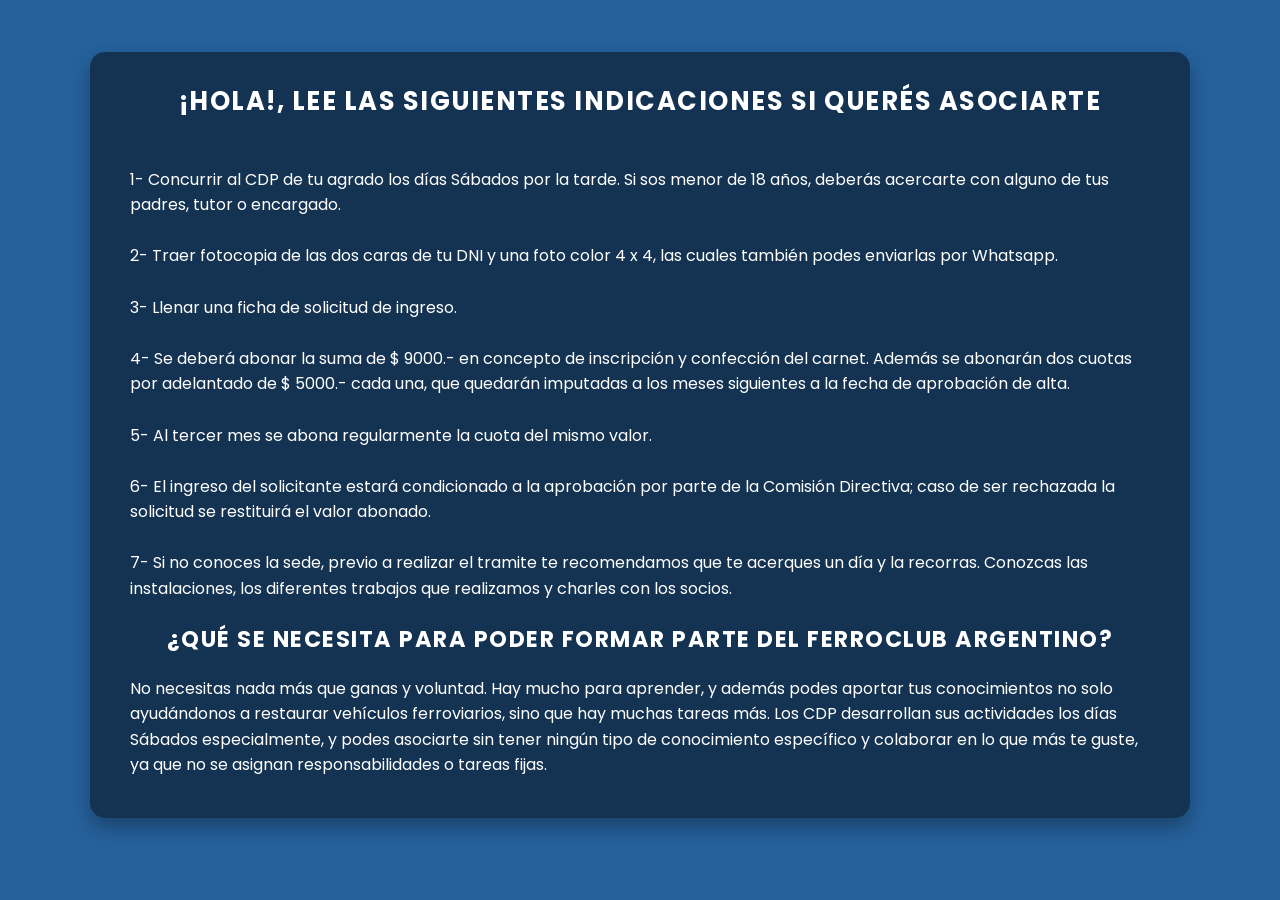
<file: ferroclub argentino/pagina principal/asociarse/asociate codigo/asociate.html>
<!DOCTYPE html>
<html lang="en">
<head>
    <meta charset="UTF-8">
    <meta name="viewport" content="width=device-width, initial-scale=1.0">
    <title>Como Asociarse | Ferroclub Argentino</title>
    <link rel="icon" href="../Logo/loguito.png" type="image/x-icon">
    <link rel="stylesheet" href="asociate.css">
</head>
<body>

    <div class="content">
        <div class="main-content">

        <h1>¡Hola!, lee las siguientes indicaciones si querés asociarte</h1>

            <p>
                <br>1- Concurrir al CDP de tu agrado los días Sábados por la tarde. Si sos menor de 18 años, deberás acercarte con alguno de tus padres, tutor o encargado.</br>
                <br>2- Traer fotocopia de las dos caras de tu DNI y una foto color 4 x 4, las cuales también podes enviarlas por Whatsapp.</br>
                <br>3- Llenar una ficha de solicitud de ingreso.<br>
                <br>4- Se deberá abonar la suma de $ 9000.- en concepto de inscripción y confección del carnet. Además se abonarán dos cuotas por adelantado de $ 5000.- cada una, que quedarán imputadas a los meses siguientes a la fecha de aprobación de alta.<br>
                <br>5- Al tercer mes se abona regularmente la cuota del mismo valor.<br>
                <br>6- El ingreso del solicitante estará condicionado a la aprobación por parte de la Comisión Directiva; caso de ser rechazada la solicitud se restituirá el valor abonado.<br>
                <br>7- Si no conoces la sede, previo a realizar el tramite te recomendamos que te acerques un día y la recorras. Conozcas las instalaciones, los diferentes trabajos que realizamos y charles con los socios.<br>
            </p>

        <h2>¿Qué se necesita para poder formar parte del Ferroclub Argentino?</h2>

        <p>
            No necesitas nada más que ganas y voluntad. Hay mucho para aprender,
            y además podes aportar tus conocimientos no solo ayudándonos a restaurar vehículos ferroviarios,
            sino que hay muchas tareas más. Los CDP desarrollan sus actividades los días Sábados especialmente,
            y podes asociarte sin tener ningún tipo de conocimiento específico y colaborar en lo que más te guste,
            ya que no se asignan responsabilidades o tareas fijas.
        </p>

    </div>

</body>
</html>
</file>
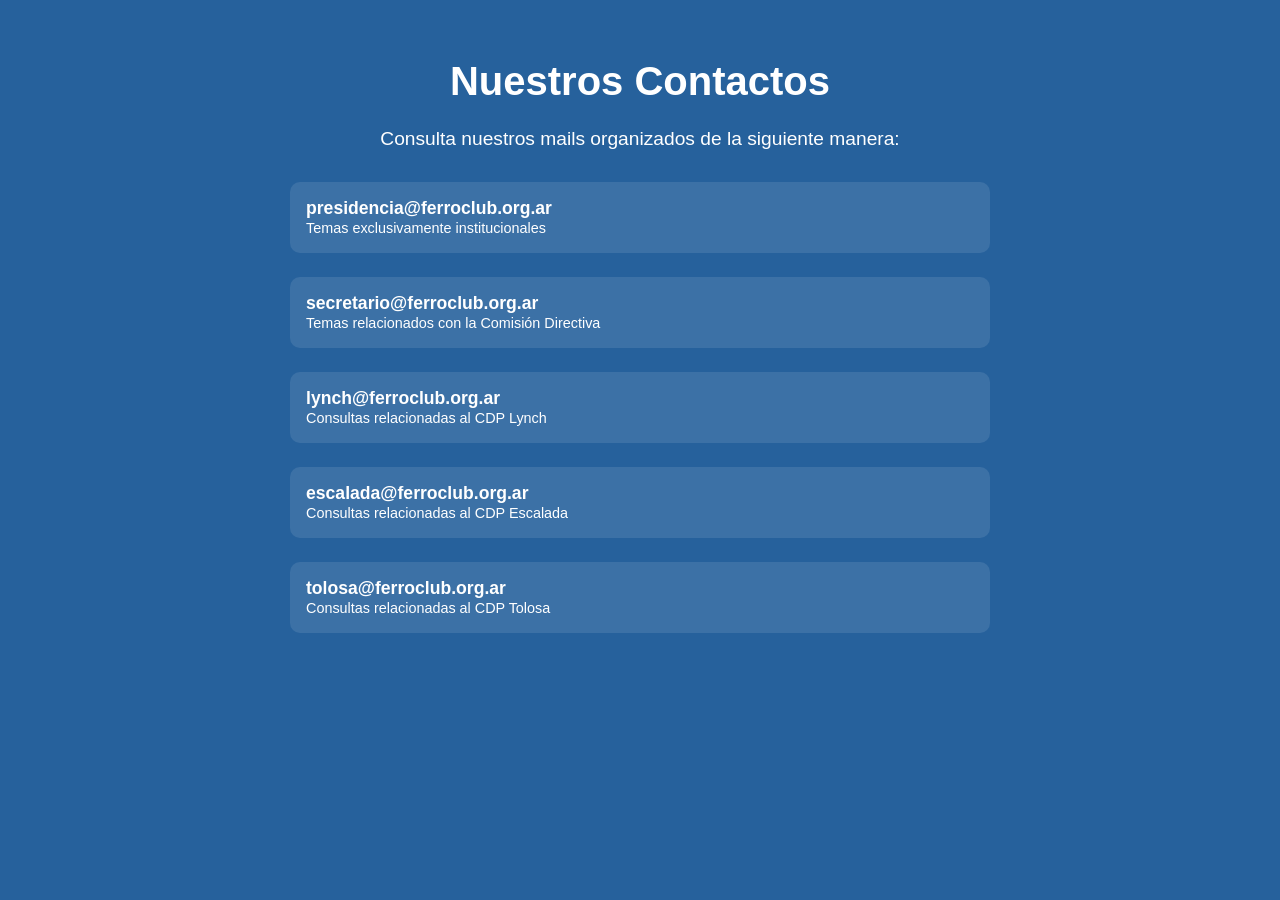
<file: ferroclub argentino/pagina principal/contactos/codigo contactos/contactos.html>
<!DOCTYPE html>
<html lang="es">
<head>
  <meta charset="UTF-8">
  <meta name="viewport" content="width=device-width, initial-scale=1.0">
  <title>Nuestros Contactos | Ferroclub Argentino</title>
  <link rel="stylesheet" href="contactos.css">
</head>
<body>

  <main class="contact-page">
    <h1>Nuestros Contactos</h1>
    <p>Consulta nuestros mails organizados de la siguiente manera:</p>
    <ul>
      <li>
        <strong>presidencia@ferroclub.org.ar</strong> 
        <span>Temas exclusivamente institucionales</span>
      </li>
      <li>
        <strong>secretario@ferroclub.org.ar</strong> 
        <span>Temas relacionados con la Comisión Directiva</span>
      </li>
      <li>
        <strong>lynch@ferroclub.org.ar</strong> 
        <span>Consultas relacionadas al CDP Lynch</span>
      </li>
      <li>
        <strong>escalada@ferroclub.org.ar</strong> 
        <span>Consultas relacionadas al CDP Escalada</span>
      </li>
      <li>
        <strong>tolosa@ferroclub.org.ar</strong> 
        <span>Consultas relacionadas al CDP Tolosa</span>
      </li>
    </ul>
  </main>

</body>
</html>
</file>
<file: ferroclub argentino/pagina principal/asociarse/asociate codigo/asociate.css>
@import url('https://fonts.googleapis.com/css2?family=Poppins:ital,wght@0,100;0,200;0,300;0,400;0,500;0,600;0,700;0,800;0,900&display=swap');

:root {
    --background-color: #26619c;
    --main-color: rgba(0, 0, 0, 0.479);
    --text-color: white;
    --accent-color: #ffffff;
}

* {
    margin: 0;
    padding: 0;
    box-sizing: border-box;
    list-style: none;
    text-decoration: none;
    user-select: none;
}

body {
    font-family: 'Poppins', sans-serif;
    background-color: var(--background-color);
    color: var(--text-color);
    display: flex;
    justify-content: center;
    align-items: center;
    min-height: 100vh;
    padding: 20px;
}

.content {
    background-color: var(--main-color);
    width: 100%;
    max-width: 1100px;
    padding: 30px; /* Relleno más cómodo */
    border-radius: 15px;
    box-shadow: 0px 10px 20px rgba(0, 0, 0, 0.3);
    position: relative;
    overflow: hidden;
    margin-bottom: 30px;
}

h1, h2 {
    color: var(--accent-color);
    text-transform: uppercase;
    letter-spacing: 1.5px;
    font-weight: 700;
    text-align: center; /* Los títulos permanecen centrados */
}

h1 {
    font-size: 1.6em;
    margin-bottom: 20px;
}

h2 {
    font-size: 1.4em;
    margin-top: 20px;
}

p, .main-content p {
    line-height: 1.6;
    font-size: 1em;
    margin-top: 20px;
    margin-bottom: 15px;
    padding-left: 10px;
    text-align: left; /* Texto alineado a la izquierda */
}

.main-content p {
    margin-bottom: 10px;
}

a {
    color: var(--accent-color);
    text-decoration: none;
    font-weight: bold;
    transition: color 0.3s ease;
}

@media (max-width: 768px) {
    .content {
        padding: 20px;
        width: 90%;
    }

    h1 {
        font-size: 1.8em;
    }

    h2 {
        font-size: 1.4em;
    }
}

@media (max-width: 480px) {
    body {
        padding: 10px;
    }

    .content {
        padding: 15px;
    }
}
</file>
<file: ferroclub argentino/pagina principal/contactos/codigo contactos/contactos.css>
/* Variables de colores */
:root {
  --background-color: #26619c;
  --main-color: rgba(0, 0, 0, 0.479);
  --text-color: white;
  --accent-color: #ffffff;
  --card-bg: rgba(255, 255, 255, 0.1);
}
  
/* Estilo general */
body {
  font-family: 'Arial', sans-serif;
  margin: 0;
  padding: 0;
  background-color: var(--background-color);
  color: var(--text-color);
}
  
.contact-page {
  padding: 2rem;
  max-width: 700px;
  margin: 0 auto;
}
  
h1 {
  color: var(--accent-color);
  font-size: 2.5rem;
  text-align: center;
  margin-bottom: 1.5rem;
  text-shadow: 2px 2px 4px var(--shadow-color);
}
  
p {
  text-align: center;
  margin-bottom: 2rem;
  font-size: 1.2rem;
}
  
ul {
  list-style-type: none;
  padding: 0;
  display: flex;
  flex-direction: column;
  gap: 1.5rem;
}
  
li {
  background-color: var(--card-bg);
  padding: 1rem;
  border-radius: 10px;
  box-shadow: 0 4px 8px var(--shadow-color);
  transition: transform 0.3s ease, box-shadow 0.3s ease;
}
  
li:hover {
  transform: translateY(-5px);
  box-shadow: 0 6px 12px var(--shadow-color);
}
  
li strong {
  color: var(--accent-color);
  font-size: 1.1rem;
  display: block;
}
  
li span {
  color: var(--text-color);
  font-size: 0.9rem;
}

/* Responsivo */
  @media (max-width: 768px) {
    h1 {
      font-size: 2rem;
    }
  
    ul {
      gap: 1rem;
    }
  
    li {
      padding: 0.8rem;
    }
}
</file>
